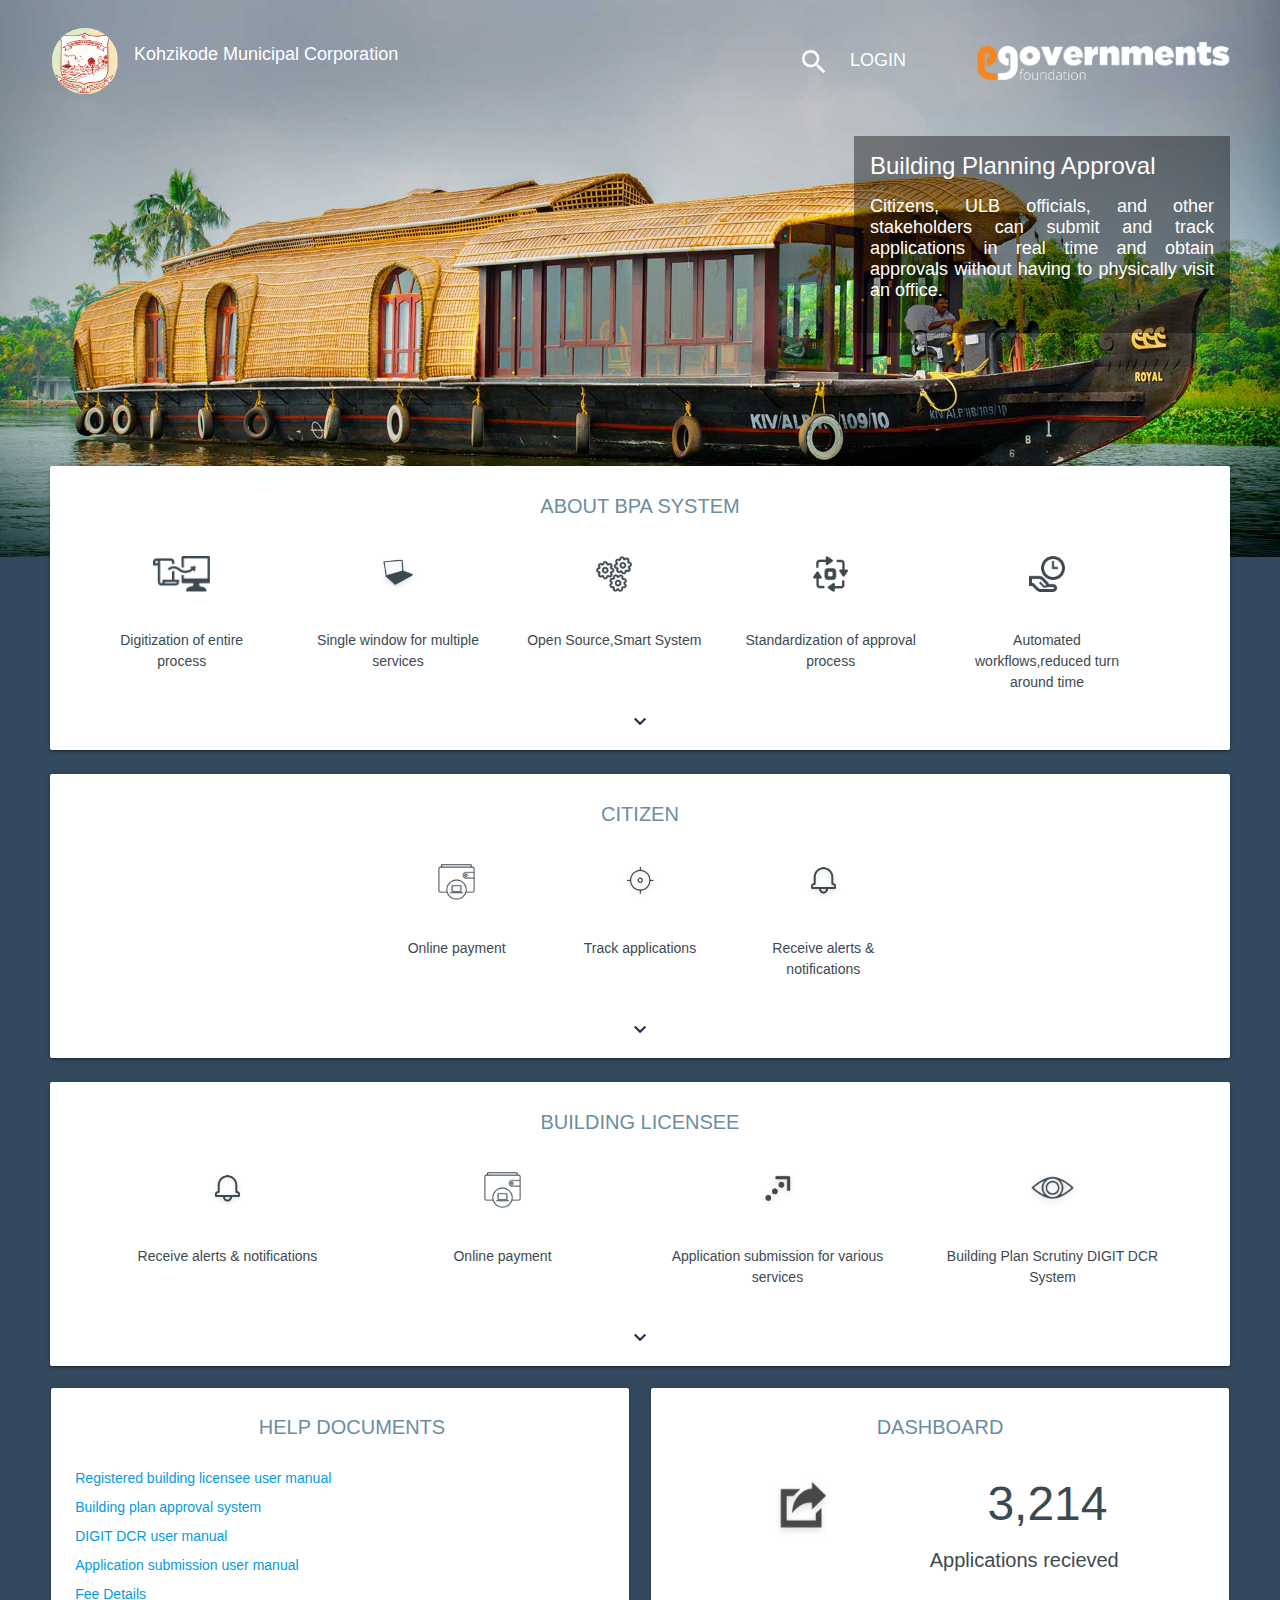
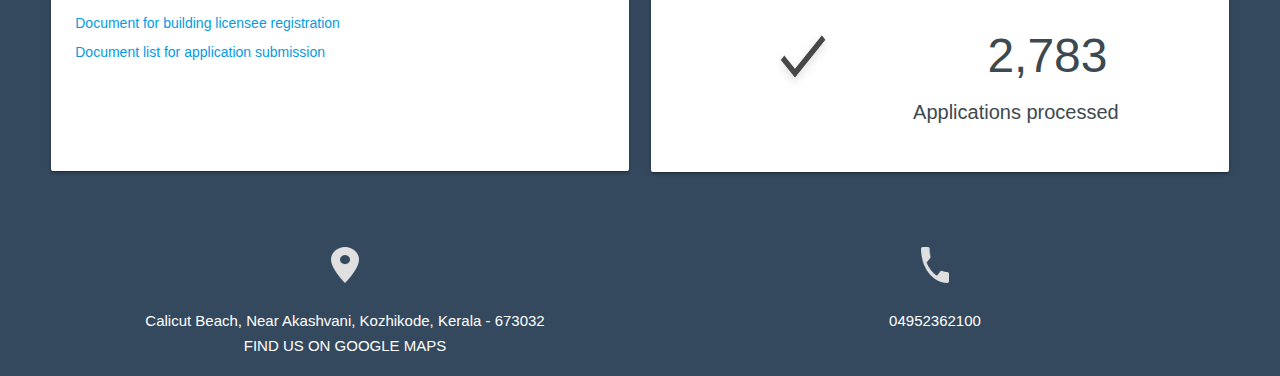
<file: landingPage.html>
<!DOCTYPE html>
<html>

<head>
    <!--Import Google Icon Font-->
    <link href="https://fonts.googleapis.com/icon?family=Material+Icons" rel="stylesheet">
    <!--Import materialize.css-->
    <link type="text/css" rel="stylesheet" href="css/materialize.min.css" media="screen,projection" />
    <link type="text/css" rel="stylesheet" href="css/landingpage.css" />

    <!--Let browser know website is optimized for mobile-->
    <meta name="viewport" content="width=device-width, initial-scale=1.0" />
    <style>
        .icon-header {
            display: block !important;
        }
    </style>
    <script type="text/javascript" src="js/materialize.min.js"></script>
    <script type="text/javascript">
        document.addEventListener('DOMContentLoaded', function () {
            var elems = document.querySelectorAll('.collapsible');
            var instances = M.Collapsible.init(elems, {
                inDuration: 0,
                outDuration: 0,
                onOpenStart: function (e) {
                    var row = e.querySelectorAll('.lp-row-1');
                    row[0].classList.add("row-hide");
                    var downarrow = e.querySelectorAll('.landingpage-card-down-arrow');
                    downarrow[0].classList.add("row-hide");
                    var uparrow = e.querySelectorAll('.landingpage-card-up-arrow');
                    uparrow[0].classList.remove("row-hide");

                },
                onCloseEnd: function (e) {
                    var row = e.querySelectorAll('.lp-row-1');
                    row[0].classList.remove("row-hide");
                    var downarrow = e.querySelectorAll('.landingpage-card-down-arrow');
                    downarrow[0].classList.remove("row-hide");
                    var uparrow = e.querySelectorAll('.landingpage-card-up-arrow');
                    uparrow[0].classList.add("row-hide");

                }
            });



        });


    </script>
</head>

<body>
    <div class="lp-header">
        <div class="lp-logo" style="float: left;">
            <img src="./assets/kozhikode_logo.png" />
        </div>
        <div class="lp-municipal-council" style="float: left;">Kohzikode Municipal Corporation</div>
        <div class="lp-egov-logo" style="float: right;">
            <img src="./assets/egov_logo_h.png" />
        </div>
        <div class="lp-login-text" style="float: right;">
            <img src="./assets/ICONS/Search.png" />
            <div class="login-text">LOGIN</div>
        </div>
    </div>
    <div class="page-desc">
        <div class="page-desc-title">
            Building Planning Approval
        </div>
        <div class="page-desc-details">
            Citizens, ULB officials, and other stakeholders can submit and track applications in real time and obtain approvals without
            having to physically visit an office.
        </div>
    </div>
    <div class="top-image">

        <img src="./assets/amazing-kerala-Alleppey.jpg" />
    </div>
    <div class="main-content landingpage-font-style" style="margin-top: -122px;">

        <div class="card landingpage-card">
            <ul class="collapsible card-collapse">
                <li style="padding-left: 40px; padding-right: 40px;">
                    <div class="card-content collapsible-header landingpage-card-content">
                        <span class="card-title card-header">ABOUT BPA SYSTEM</span>
                    </div>
                    <div class="row lp-row-1 collapsible-header landingpage-card-content">
                        <div class="col s12 m2">
                            <img class="header-icon" src="assets/ICONS/BPA_1.png" />
                            <p class="landingpage-card-icon-description">Digitization of entire process</p>
                        </div>
                        <div class="col s12 m2 lp-col-margin">
                            <img class="header-icon" src="assets/ICONS/BPA_2.png" />
                            <p class="landingpage-card-icon-description">Single window for multiple services</p>
                        </div>
                        <div class="col s12 m2 lp-col-margin">
                            <img class="header-icon" src="assets/ICONS/BPA_3.png" />
                            <p class="landingpage-card-icon-description">Open Source,Smart System</p>
                        </div>
                        <div class="col s12 m2 lp-col-margin">
                            <img class="header-icon" src="assets/ICONS/BPA_4.png" />
                            <p class="landingpage-card-icon-description">Standardization of approval process</p>
                        </div>
                        <div class="col s12 m2 lp-col-margin">
                            <img class="header-icon" src="assets/ICONS/BPA_5.png" />
                            <p class="landingpage-card-icon-description">Automated workflows,reduced turn around time</p>
                        </div>
                    </div>
                    <div class="row collapsible-header collapsible-body card-body">
                        <div class="col s12 m2">
                            <img class="header-icon" src="assets/ICONS/BPA_1.png" />
                            <p class="landingpage-card-icon-description">Digitization of entire process</p>

                            <div class="landingpage-card-description">It involves manual to complete automation and transparent process.
                                <div>
                                    It automates the lengthy and cumbersome manual process of checking the development regulations.
                                </div>
                            </div>
                        </div>
                        <div class="col s12 m2 lp-col-margin">
                            <img class="header-icon" src="assets/ICONS/BPA_2.png" />
                            <p class="landingpage-card-icon-description">Single window for multiple services</p>

                            <div class="landingpage-card-description">Stake holders like ULB officials, architects Town planners, engineers and citizen are connected
                                on a single platform for various services like new construction, addition or alteration,demolition,
                                etc.
                            </div>
                        </div>
                        <div class="col s12 m2 lp-col-margin">
                            <img class="header-icon" src="assets/ICONS/BPA_3.png" />
                            <p class="landingpage-card-icon-description">Open Source,Smart System</p>

                            <div class="landingpage-card-description">State-of- the-art, ERP-based platform – for urban governance is built on advanced open source
                                technologies for better flexibility, interoperability and faster implementation .
                            </div>
                        </div>
                        <div class="col s12 m2 lp-col-margin">
                            <img class="header-icon" src="assets/ICONS/BPA_4.png" />
                            <p class="landingpage-card-icon-description">Standardization of approval process</p>
                            <div class="landingpage-card-description">Existing manual process is completely replaced with automated workflow.Entire process is transparent
                                with well-defined roles and responsibilities of various users .
                            </div>
                        </div>

                        <div class="col s12 m2 lp-col-margin">
                            <img class="header-icon" src="assets/ICONS/BPA_5.png" />
                            <p class="landingpage-card-icon-description">Automated workflows,reduced turn around time</p>

                            <div class="landingpage-card-description">Unlike traditional “Building Plan Licensing systems”, the DCR is inbuilt.Auto synchronization
                                of data between DIGIT DCR and BPA application.</div>
                        </div>
                    </div>
                    <div class="row collapsible-header card-action card-collapse-header">
                        <i class="material-icons landingpage-card-down-arrow">keyboard_arrow_down</i>
                        <i class="material-icons row-hide landingpage-card-up-arrow">keyboard_arrow_up</i>
                    </div>
                </li>
            </ul>
        </div>


        <div class="card landingpage-card">
            <ul class="collapsible card-collapse">
                <li style="padding-left: 40px; padding-right: 40px;">
                    <div class="card-content collapsible-header landingpage-card-content">
                        <span class="card-title card-header">CITIZEN</span>
                    </div>
                    <div class="row collapsible-header lp-row-1 landingpage-card-content">
                        <div class="col s12 m2 offset-m3">
                            <img class="header-icon" src="assets/ICONS/licensee_1.png" />
                            <p class="landingpage-card-icon-description">Online payment</p>
                        </div>
                        <div class="col s12 m2">
                            <img class="header-icon" src="assets/ICONS/citizen_1.png" />
                            <p class="landingpage-card-icon-description">Track applications</p>
                        </div>
                        <div class="col s12 m2">
                            <img class="header-icon" src="assets/ICONS/citizen_2.png" />
                            <p class="landingpage-card-icon-description">Receive alerts & notifications</p>
                        </div>

                    </div>
                    <div class="row collapsible-header collapsible-body  card-body">
                        <div class="col s12 m4 ">
                            <img class="header-icon" src="assets/ICONS/licensee_1.png" />
                            <p class="landingpage-card-icon-description">Online payment</p>
                            <div class="landingpage-card-description">In addition to counter payment option, making payments online as per user’s convenience is available.Online
                                payments can be made using debit/credit card or internet banking.
                            </div>
                        </div>
                        <div class="col s12 m4">
                            <img class="header-icon" src="assets/ICONS/citizen_1.png" />
                            <p class="landingpage-card-icon-description">Track applications</p>
                            <p class="landingpage-card-description">The Citizen as well as building licensee can do the real time tracking of the submitted application.
                                The applicant is provided with the login credentials to the user portal.
                            </p>
                        </div>
                        <div class="col s12 m4">
                            <img class="header-icon" src="assets/ICONS/citizen_2.png" />
                            <p class="landingpage-card-icon-description">Receive alerts & notifications</p>
                            <p class="landingpage-card-description">All the stakeholders-including citizens, business users, and ULB officials-are on one platform.
                                Real time synchronization of entire process via SMS and email notifications.
                            </p>
                        </div>
                    </div>
                    <div class="row collapsible-header card-action card-collapse-header">
                        <i class="material-icons landingpage-card-down-arrow">keyboard_arrow_down</i>
                        <i class="material-icons row-hide landingpage-card-up-arrow">keyboard_arrow_up</i>
                    </div>
                </li>
            </ul>

        </div>


        <div class="card landingpage-card">
            <ul class="collapsible card-collapse">
                <li style="padding-left: 40px; padding-right: 40px;">
                    <div class="card-content collapsible-header landingpage-card-content">
                        <span class="card-title card-header">BUILDING LICENSEE</span>
                    </div>
                    <div class="row collapsible-header lp-row-1 landingpage-card-content">
                        <div class="col s12 m3">
                            <img class="header-icon" src="assets/ICONS/citizen_2.png" />
                            <p class="landingpage-card-icon-description">Receive alerts & notifications</p>
                        </div>
                        <div class="col s12 m3">
                            <img class="header-icon" src="assets/ICONS/licensee_1.png" />
                            <p class="landingpage-card-icon-description">Online payment</p>
                        </div>
                        <div class="col s12 m3">
                            <img class="header-icon" src="assets/ICONS/licensee_5.png" />
                            <p class="landingpage-card-icon-description">Application submission for various services</p>
                        </div>
                        <div class="col s12 m3">
                            <img class="header-icon" src="assets/ICONS/licensee_3.png" />
                            <p class="landingpage-card-icon-description">Building Plan Scrutiny DIGIT DCR System</p>
                        </div>
                    </div>
                    <div class="row collapsible-header collapsible-body card-body">
                        <div class="col s12 m3">
                            <img class="header-icon" src="assets/ICONS/citizen_2.png" />
                            <p class="landingpage-card-icon-description">Receive alerts & notifications</p>
                            <div class="landingpage-card-description" style="padding-left:24px">All the stakeholders - including citizens, business users, ULB officials - are on one platform.
                                Real time synchronization of entire process including status updates. </div>
                        </div>
                        <div class="col s12 m3">
                            <img class="header-icon" src="assets/ICONS/licensee_1.png" />
                            <p class="landingpage-card-icon-description">Online payment</p>
                            <div class="landingpage-card-description">In addition to counter payment option, Making payments online as per user’s convenience is available.Online
                                payments can be made using debit/credit card or internet banking from his/her portal. </div>
                        </div>
                        <div class="col s12 m3">
                            <img class="header-icon" src="assets/ICONS/licensee_5.png" />
                            <p class="landingpage-card-icon-description">Application submission for various services</p>
                            <p class="landingpage-card-description">For all services related to building plan Approval department, online application submission
                                of every service is available.
                            </p>
                        </div>
                        <div class="col s12 m3">
                            <img class="header-icon" src="assets/ICONS/licensee_3.png" />
                            <p class="landingpage-card-icon-description">Building Plan Scrutiny DIGIT DCR System</p>
                            <div class="landingpage-card-description" style="padding-right:5px">Building licensee can upload cad drawings for multiple numbers of times. These drawings are processed
                                automatically, validated against the ULB rules and scrutiny report is generated.
                            </div>
                        </div>

                    </div>
                    <div class="row collapsible-header card-action card-collapse-header">
                        <i class="material-icons landingpage-card-down-arrow">keyboard_arrow_down</i>
                        <i class="material-icons row-hide landingpage-card-up-arrow">keyboard_arrow_up</i>
                    </div>

                </li>
            </ul>
        </div>
    </div>
    <div class="row main-padding">
        <div class="col s12 m6">
            <div class="card ">
                <div class="help-documents-card">
                    <div class="card-header  header-padding">HELP DOCUMENTS</div>
                    <div class="landingpage-font-style line-spacing">
                        <a href="">Registered building licensee user manual</a>
                    </div>
                    <div class="landingpage-font-style line-spacing">
                        <a href="">Building plan approval system</a>
                    </div>
                    <div class="landingpage-font-style line-spacing">
                        <a href="">DIGIT DCR user manual</a>
                    </div>
                    <div class="landingpage-font-style line-spacing">
                        <a href="">Application submission user manual</a>
                    </div>
                    <div class="landingpage-font-style line-spacing">
                        <a href="">Fee Details</a>
                    </div>
                    <div class="landingpage-font-style line-spacing">
                        <a href="">Document for building licensee registration</a>
                    </div>
                    <div class="landingpage-font-style line-spacing">
                        <a href="">Document list for application submission</a>
                    </div>
                </div>
            </div>
        </div>
        <div class="col s12 m6">
            <div class="card">
                <div class="card-header header-padding">DASHBOARD</div>
                <!-- <div class=" dashboard-card">
                        <div class="card horizontal dashboard-cards-style">
                            <div class="card-image dashboard-icon-style">
                                <img src="assets/ICONS/Dashboard_applications.png">
                            </div>
                            <div class="card-stacked">
                                <div class="card-content bottom-card-content">
                                    <span class="application-number">3,214</span>
                                    <br />
                                    <span class="application-recieved">Applications recieved </span>
                                </div>

                            </div>
                        </div>
                        <div class="card horizontal dashboard-cards-style">
                            <div class="card-image dashboard-icon-style">
                                <img src="assets/ICONS/Dashboard_processed.png">
                            </div>
                            <div class="card-stacked">
                                <div class="card-content bottom-card-content">
                                    <span class="application-number">2,783</span>
                                    <br />
                                    <span class="application-recieved">Applications processed </span>
                                </div>

                            </div>
                        </div>
                    </div> -->

                <div class="row dashboard-card">
                    <div class="col m6 left-cont">
                        <img class="dashboard-icon-style" src="assets/ICONS/Dashboard_applications.png">
                    </div>
                    <div class="col m6 dashboard-card-content">
                        <span class="application-number">3,214</span>
                    </div>
                    <div class="dashboard-card-content">
                        <span class="application-recieved">Applications recieved </span>
                    </div>
                </div>
                <div class="row dashboard-card">
                    <div class="col m6 left-cont">
                        <img class="dashboard-icon-style" src="assets/ICONS/Dashboard_processed.png">
                    </div>
                    <div class="col m6 dashboard-card-content">
                        <span class="application-number">2,783</span>
                    </div>
                    <div class="dashboard-card-content">
                        <span class="application-recieved">Applications processed </span>
                    </div>
                </div>
            </div>
        </div>
    </div>
    </div>

    <div class="lp-footer">
        <div class="address">
            <img src="./assets/ICONS/footer_location.png" />
            <div class="add-text">Calicut Beach, Near Akashvani, Kozhikode, Kerala - 673032</div>
            <div class="find-on-map">FIND US ON GOOGLE MAPS</div>
        </div>
        <div class="phone">
            <img src="./assets/ICONS/footer_call.png" />
            <div class="no-text">04952362100</div>
        </div>
    </div>
</body>

</html>
</file>
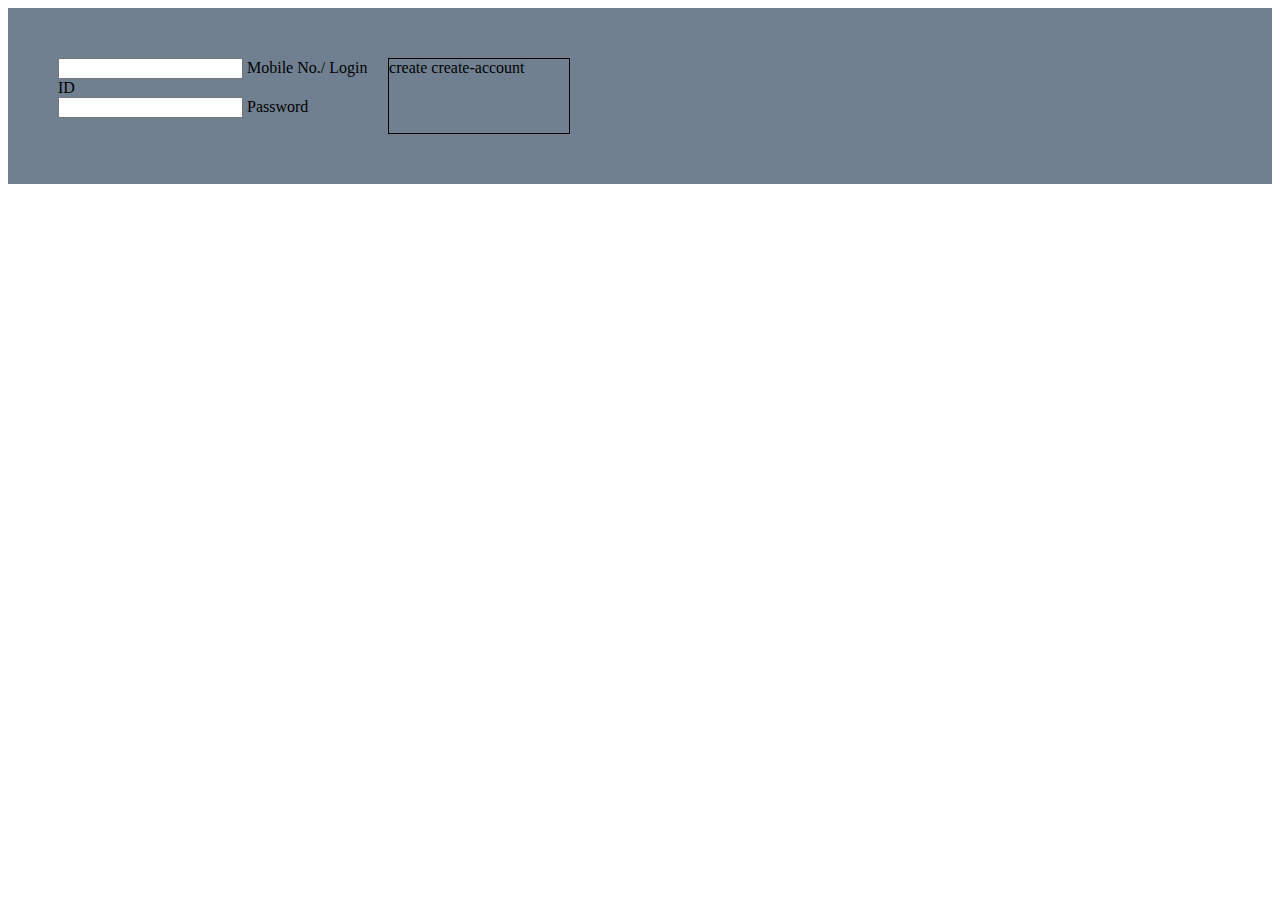
<file: login.html>
<html>

<head>
  <link rel="stylesheet" href="https://fonts.googleapis.com/icon?family=Material+Icons">
  <link rel="stylesheet" href="./login.css">
  <link rel="stylesheet" href="https://code.getmdl.io/1.3.0/material.blue_grey-orange.min.css">
  <script defer src="https://code.getmdl.io/1.3.0/material.min.js"></script>
</head>

<body>
  <!-- Wide card with share menu button -->
  <style>
    .demo-card-wide.mdl-card {
      width: 512px;
    }

    .demo-card-wide>.mdl-card__title {
      color: #fff;
      height: 176px;
      background: url('../assets/demos/welcome_card.jpg') center / cover;
    }

    .demo-card-wide>.mdl-card__menu {
      color: #fff;
    }
  </style>
  <div class="login-form">
    <div class="demo-card-wide mdl-card mdl-shadow--2dp  login-create-account">
      <div class="login-section">

        <form action="#">
          <div class="mdl-textfield mdl-js-textfield mdl-textfield--floating-label">
            <input class="mdl-textfield__input" type="text" id="sample3">
            <label class="mdl-textfield__label" for="sample3">Mobile No./ Login ID</label>
          </div>
          <div class="mdl-textfield mdl-js-textfield mdl-textfield--floating-label">
            <input class="mdl-textfield__input" type="text" id="sample3">
            <label class="mdl-textfield__label" for="sample3">Password</label>
          </div>
        </form>

      </div>
      <div class="create-account">create create-account</div>
    </div>

</body>

</html>
</file>
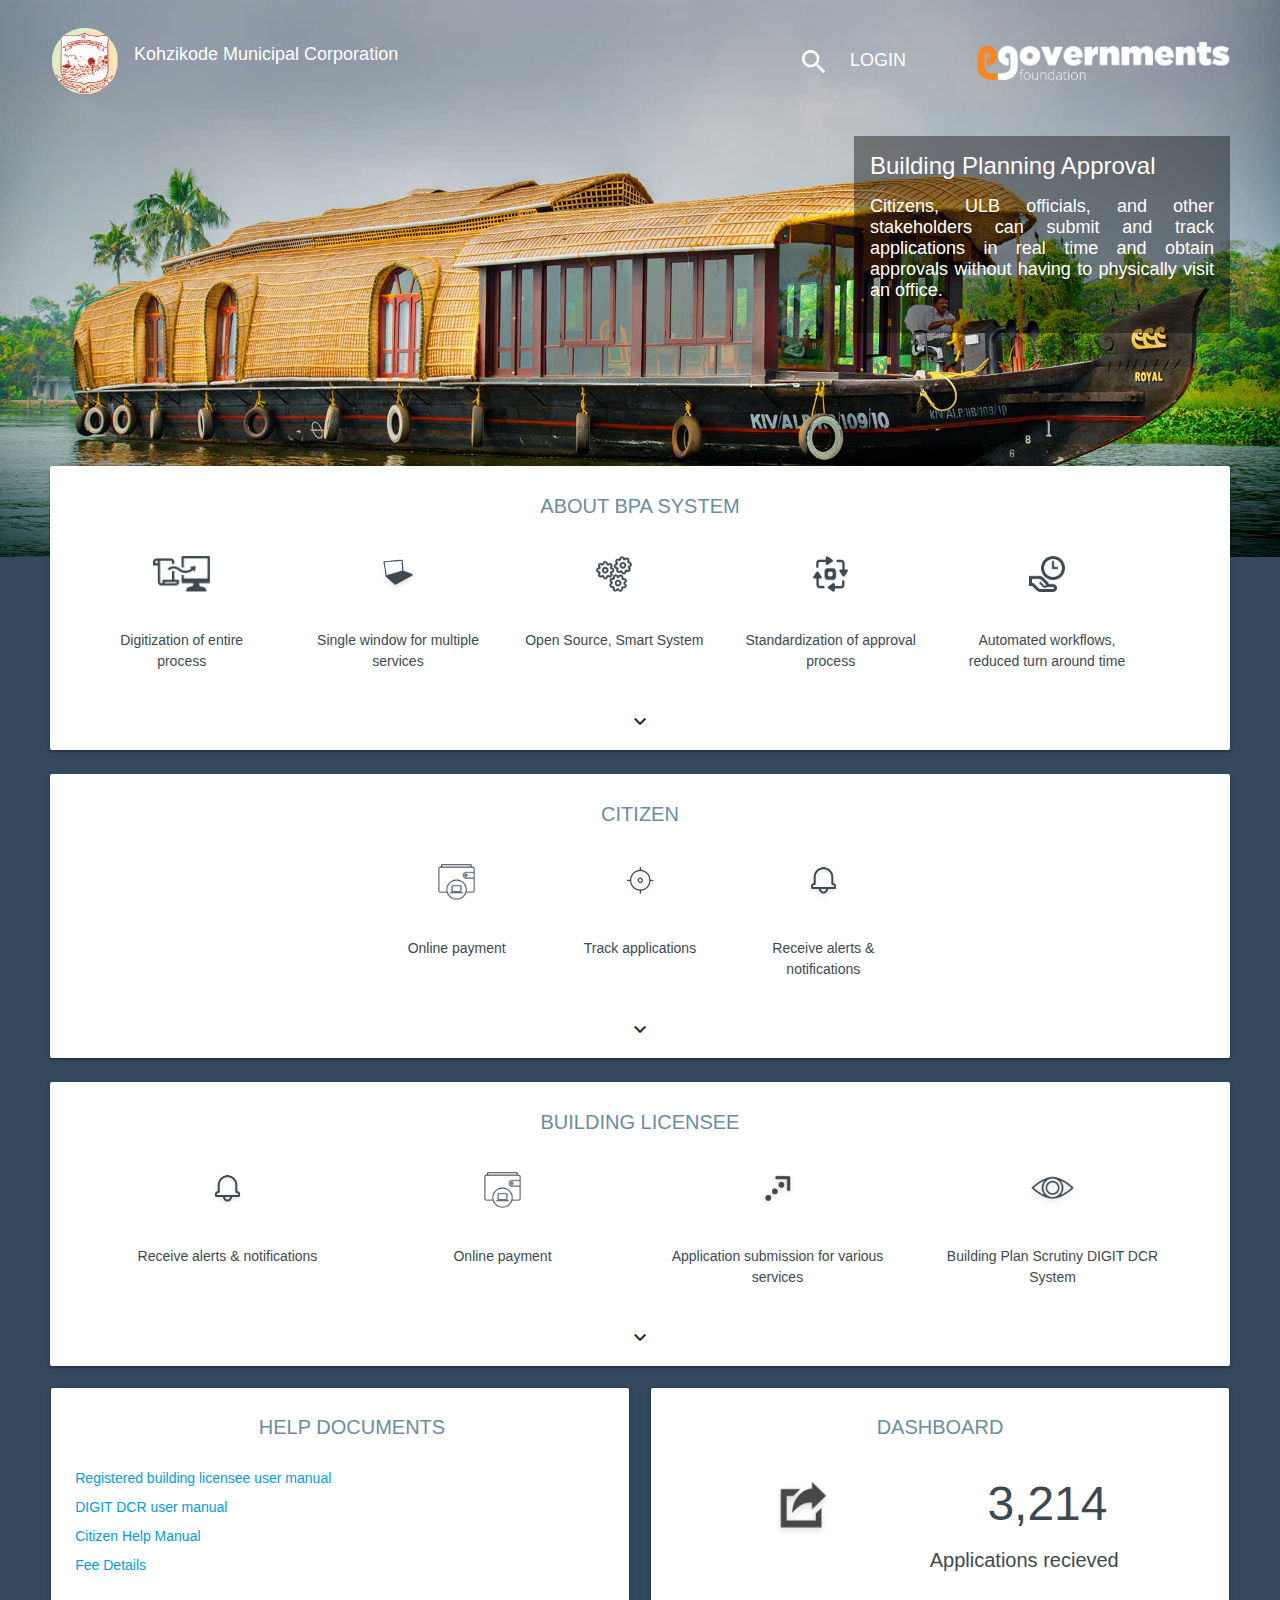
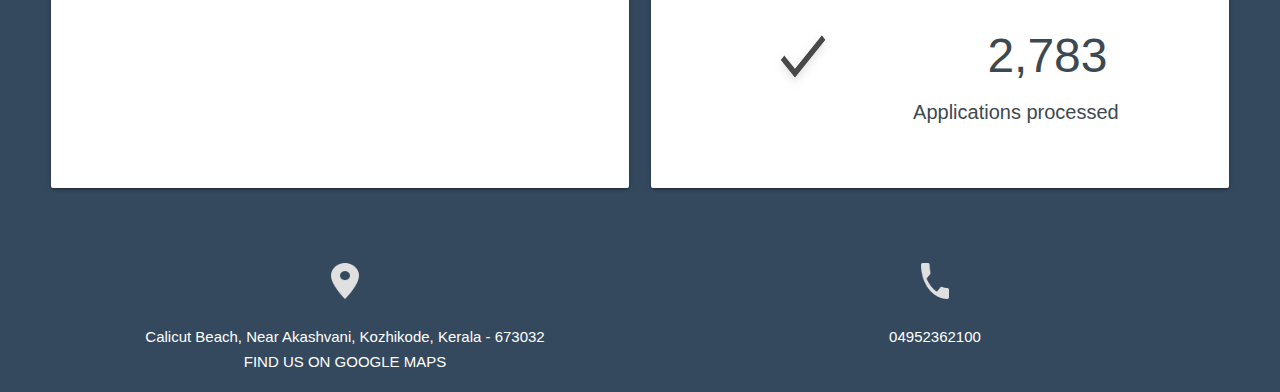
<file: kozhikode-BPA/landingPage.html>
<!DOCTYPE html>
<html>

<head>
    <!--Import Google Icon Font-->
    <link href="https://fonts.googleapis.com/icon?family=Material+Icons" rel="stylesheet">
    <!--Import materialize.css-->
    <link type="text/css" rel="stylesheet" href="css/materialize.min.css" media="screen,projection" />
    <link type="text/css" rel="stylesheet" href="css/landingpage.css" />

    <!--Let browser know website is optimized for mobile-->
    <meta name="viewport" content="width=device-width, initial-scale=1.0" />
    <style>
        .icon-header {
            display: block !important;
        }
    </style>
    <script type="text/javascript" src="js/materialize.min.js"></script>
    <script type="text/javascript">
        document.addEventListener('DOMContentLoaded', function () {
            var elems = document.querySelectorAll('.collapsible');
            var instances = M.Collapsible.init(elems, {
                inDuration: 0,
                outDuration: 0,
                onOpenStart: function (e) {
                    var row = e.querySelectorAll('.lp-row-1');
                    row[0].classList.add("row-hide");
                    var downarrow = e.querySelectorAll('.landingpage-card-down-arrow');
                    downarrow[0].classList.add("row-hide");
                    var uparrow = e.querySelectorAll('.landingpage-card-up-arrow');
                    uparrow[0].classList.remove("row-hide");

                },
                onCloseEnd: function (e) {
                    var row = e.querySelectorAll('.lp-row-1');
                    row[0].classList.remove("row-hide");
                    var downarrow = e.querySelectorAll('.landingpage-card-down-arrow');
                    downarrow[0].classList.remove("row-hide");
                    var uparrow = e.querySelectorAll('.landingpage-card-up-arrow');
                    uparrow[0].classList.add("row-hide");

                }
            });



        });


    </script>
</head>

<body>
    <div class="lp-header">
        <div class="lp-logo" style="float: left;">
            <img src="./assets/kozhikode_logo.png" />
        </div>
        <div class="lp-municipal-council" style="float: left;">Kohzikode Municipal Corporation</div>
        <div class="lp-egov-logo" style="float: right;">
            <img src="./assets/egov_logo_h.png" />
        </div>
        <div class="lp-login-text" style="float: right;">
            <img src="./assets/ICONS/Search.png" />
            <div class="login-text">LOGIN</div>
        </div>
    </div>
    <div class="page-desc">
        <div class="page-desc-title">
            Building Planning Approval
        </div>
        <div class="page-desc-details">
            Citizens, ULB officials, and other stakeholders can submit and track applications in real time and obtain approvals without
            having to physically visit an office.
        </div>
    </div>
    <div class="top-image">

        <img src="./assets/amazing-kerala-Alleppey.jpg" />
    </div>
    <div class="main-content landingpage-font-style" style="margin-top: -122px;">

        <div class="card landingpage-card">
            <ul class="collapsible card-collapse">
                <li style="padding-left: 40px; padding-right: 40px;">
                    <div class="card-content collapsible-header landingpage-card-content">
                        <span class="card-title card-header">ABOUT BPA SYSTEM</span>
                    </div>
                    <div class="row lp-row-1 collapsible-header landingpage-card-content">
                        <div class="col s12 m2">
                            <img class="header-icon" src="assets/ICONS/BPA_1.png" />
                            <p class="landingpage-card-icon-description">Digitization of entire process</p>
                        </div>
                        <div class="col s12 m2 lp-col-margin">
                            <img class="header-icon" src="assets/ICONS/BPA_2.png" />
                            <p class="landingpage-card-icon-description">Single window for multiple services</p>
                        </div>
                        <div class="col s12 m2 lp-col-margin">
                            <img class="header-icon" src="assets/ICONS/BPA_3.png" />
                            <p class="landingpage-card-icon-description">Open Source, Smart System</p>
                        </div>
                        <div class="col s12 m2 lp-col-margin">
                            <img class="header-icon" src="assets/ICONS/BPA_4.png" />
                            <p class="landingpage-card-icon-description">Standardization of approval process</p>
                        </div>
                        <div class="col s12 m2 lp-col-margin">
                            <img class="header-icon" src="assets/ICONS/BPA_5.png" />
                            <p class="landingpage-card-icon-description">Automated workflows, reduced turn around time</p>
                        </div>
                    </div>
                    <div class="row collapsible-header collapsible-body card-body">
                        <div class="col s12 m2">
                            <img class="header-icon" src="assets/ICONS/BPA_1.png" />
                            <p class="landingpage-card-icon-description">Digitization of entire process</p>

                            <div class="landingpage-card-description">It involves manual to complete automation and transparent process.
                                <!-- <div> -->
                                It automates the lengthy and cumbersome manual process of checking the development regulations.
                                <!-- </div> -->
                            </div>
                        </div>
                        <div class="col s12 m2 lp-col-margin">
                            <img class="header-icon" src="assets/ICONS/BPA_2.png" />
                            <p class="landingpage-card-icon-description">Single window for multiple services</p>

                            <div class="landingpage-card-description">Stake holders like ULB officials, architects Town planners, engineers and citizen are connected
                                on a single platform for various services like new construction, addition or alteration,
                                demolition, etc.
                            </div>
                        </div>
                        <div class="col s12 m2 lp-col-margin">
                            <img class="header-icon" src="assets/ICONS/BPA_3.png" />
                            <p class="landingpage-card-icon-description">Open Source, Smart System</p>

                            <div class="landingpage-card-description">State-of-the-art, ERP based platform – for urban governance is built on advanced open source
                                technologies for better flexibility, interoperability and faster implementation .
                            </div>
                        </div>
                        <div class="col s12 m2 lp-col-margin">
                            <img class="header-icon" src="assets/ICONS/BPA_4.png" />
                            <p class="landingpage-card-icon-description">Standardization of approval process</p>
                            <div class="landingpage-card-description">Existing manual process is completely replaced with automated workflow.Entire process is transparent
                                with well-defined roles and responsibilities of various users .
                            </div>
                        </div>

                        <div class="col s12 m2 lp-col-margin">
                            <img class="header-icon" src="assets/ICONS/BPA_5.png" />
                            <p class="landingpage-card-icon-description">Automated workflows, reduced turn around time</p>

                            <div class="landingpage-card-description">Unlike traditional “Building Plan Licensing systems”, the DCR is inbuilt. Auto synchronization
                                of data between DIGIT DCR and BPA application.</div>
                        </div>
                    </div>
                    <div class="row collapsible-header card-action card-collapse-header">
                        <i class="material-icons landingpage-card-down-arrow">keyboard_arrow_down</i>
                        <i class="material-icons row-hide landingpage-card-up-arrow">keyboard_arrow_up</i>
                    </div>
                </li>
            </ul>
        </div>


        <div class="card landingpage-card">
            <ul class="collapsible card-collapse">
                <li style="padding-left: 40px; padding-right: 40px;">
                    <div class="card-content collapsible-header landingpage-card-content">
                        <span class="card-title card-header">CITIZEN</span>
                    </div>
                    <div class="row collapsible-header lp-row-1 landingpage-card-content">
                        <div class="col s12 m2 offset-m3">
                            <img class="header-icon" src="assets/ICONS/licensee_1.png" />
                            <p class="landingpage-card-icon-description">Online payment</p>
                        </div>
                        <div class="col s12 m2">
                            <img class="header-icon" src="assets/ICONS/citizen_1.png" />
                            <p class="landingpage-card-icon-description">Track applications</p>
                        </div>
                        <div class="col s12 m2">
                            <img class="header-icon" src="assets/ICONS/citizen_2.png" />
                            <p class="landingpage-card-icon-description">Receive alerts & notifications</p>
                        </div>

                    </div>
                    <div class="row collapsible-header collapsible-body  card-body">
                        <div class="col s12 m4 ">
                            <img class="header-icon" src="assets/ICONS/licensee_1.png" />
                            <p class="landingpage-card-icon-description">Online payment</p>
                            <div class="landingpage-card-description">In addition to counter payment option, making payments online as per user’s convenience is available.Online
                                payments can be made using debit/credit card or internet banking.
                            </div>
                        </div>
                        <div class="col s12 m4">
                            <img class="header-icon" src="assets/ICONS/citizen_1.png" />
                            <p class="landingpage-card-icon-description">Track applications</p>
                            <p class="landingpage-card-description">The Citizen as well as building licensee can do the real time tracking of the submitted application.
                                The applicant is provided with the login credentials to the user portal.
                            </p>
                        </div>
                        <div class="col s12 m4">
                            <img class="header-icon" src="assets/ICONS/citizen_2.png" />
                            <p class="landingpage-card-icon-description">Receive alerts & notifications</p>
                            <p class="landingpage-card-description">All the stakeholders-including citizens, business users, and ULB officials-are on one platform.
                                Real time synchronization of entire process via SMS and email notifications.
                            </p>
                        </div>
                    </div>
                    <div class="row collapsible-header card-action card-collapse-header">
                        <i class="material-icons landingpage-card-down-arrow">keyboard_arrow_down</i>
                        <i class="material-icons row-hide landingpage-card-up-arrow">keyboard_arrow_up</i>
                    </div>
                </li>
            </ul>

        </div>


        <div class="card landingpage-card">
            <ul class="collapsible card-collapse">
                <li style="padding-left: 40px; padding-right: 40px;">
                    <div class="card-content collapsible-header landingpage-card-content">
                        <span class="card-title card-header">BUILDING LICENSEE</span>
                    </div>
                    <div class="row collapsible-header lp-row-1 landingpage-card-content">
                        <div class="col s12 m3">
                            <img class="header-icon" src="assets/ICONS/citizen_2.png" />
                            <p class="landingpage-card-icon-description">Receive alerts & notifications</p>
                        </div>
                        <div class="col s12 m3">
                            <img class="header-icon" src="assets/ICONS/licensee_1.png" />
                            <p class="landingpage-card-icon-description">Online payment</p>
                        </div>
                        <div class="col s12 m3">
                            <img class="header-icon" src="assets/ICONS/licensee_5.png" />
                            <p class="landingpage-card-icon-description">Application submission for various services</p>
                        </div>
                        <div class="col s12 m3">
                            <img class="header-icon" src="assets/ICONS/licensee_3.png" />
                            <p class="landingpage-card-icon-description">Building Plan Scrutiny DIGIT DCR System</p>
                        </div>
                    </div>
                    <div class="row collapsible-header collapsible-body card-body">
                        <div class="col s12 m3">
                            <img class="header-icon" src="assets/ICONS/citizen_2.png" />
                            <p class="landingpage-card-icon-description">Receive alerts & notifications</p>
                            <div class="landingpage-card-description" style="padding-left:24px">All the stakeholders - including citizens, business users, ULB officials - are on one platform.
                                Real time synchronization of entire process including status updates. </div>
                        </div>
                        <div class="col s12 m3">
                            <img class="header-icon" src="assets/ICONS/licensee_1.png" />
                            <p class="landingpage-card-icon-description">Online payment</p>
                            <div class="landingpage-card-description">In addition to counter payment option, Making payments online as per user’s convenience is available.Online
                                payments can be made using debit/credit card or internet banking from his/her portal. </div>
                        </div>
                        <div class="col s12 m3">
                            <img class="header-icon" src="assets/ICONS/licensee_5.png" />
                            <p class="landingpage-card-icon-description">Application submission for various services</p>
                            <p class="landingpage-card-description">For all services related to building plan Approval department, online application submission
                                of every service is available.
                            </p>
                        </div>
                        <div class="col s12 m3">
                            <img class="header-icon" src="assets/ICONS/licensee_3.png" />
                            <p class="landingpage-card-icon-description">Building Plan Scrutiny DIGIT DCR System</p>
                            <div class="landingpage-card-description" style="padding-right:5px">Building licensee can upload cad drawings for multiple numbers of times. These drawings are processed
                                automatically, validated against the ULB rules and scrutiny report is generated.
                            </div>
                        </div>

                    </div>
                    <div class="row collapsible-header card-action card-collapse-header">
                        <i class="material-icons landingpage-card-down-arrow">keyboard_arrow_down</i>
                        <i class="material-icons row-hide landingpage-card-up-arrow">keyboard_arrow_up</i>
                    </div>

                </li>
            </ul>
        </div>
    </div>
    <div class="row main-padding">
        <div class="col s12 m6">
            <div class="card ">
                <div class="help-documents-card">
                    <div class="card-header  header-padding">HELP DOCUMENTS</div>
                    <div class="landingpage-font-style line-spacing">
                        <a href="assets/docs/Business Licensee User.pdf" target="_blank">Registered building licensee user manual</a>
                    </div>
                    <div class="landingpage-font-style line-spacing">
                        <a href="assets/docs/DIGIT DCR-Building Plan Scrutiny.pdf" target="_blank">DIGIT DCR user manual</a>
                    </div>
                    <div class="landingpage-font-style line-spacing">
                        <a href="assets/docs/Citizen Help Manual.pdf" target="_blank">Citizen Help Manual</a>
                    </div>
                    <div class="landingpage-font-style line-spacing">
                        <a href="assets/docs/Fee details.pdf" target="_blank">Fee Details</a>
                    </div>


                </div>
            </div>
        </div>
        <div class="col s12 m6">
            <div class="card dashboard-card-parent">
                <div class="card-header header-padding">DASHBOARD</div>
                <div class="row dashboard-card">
                    <div class="col m6 left-cont">
                        <img class="dashboard-icon-style" src="assets/ICONS/Dashboard_applications.png">
                    </div>
                    <div class="col m6 dashboard-card-content">
                        <span class="application-number">3,214</span>
                    </div>
                    <div class="dashboard-card-content">
                        <span class="application-recieved">Applications recieved </span>
                    </div>
                </div>
                <div class="row dashboard-card">
                    <div class="col m6 left-cont">
                        <img class="dashboard-icon-style" src="assets/ICONS/Dashboard_processed.png">
                    </div>
                    <div class="col m6 dashboard-card-content">
                        <span class="application-number">2,783</span>
                    </div>
                    <div class="dashboard-card-content">
                        <span class="application-recieved">Applications processed </span>
                    </div>
                </div>
            </div>
        </div>
    </div>
    </div>

    <div class="lp-footer">
        <div class="address">
            <img src="./assets/ICONS/footer_location.png" />
            <div class="add-text">Calicut Beach, Near Akashvani, Kozhikode, Kerala - 673032</div>
            <div class="find-on-map">FIND US ON GOOGLE MAPS</div>
        </div>
        <div class="phone">
            <img src="./assets/ICONS/footer_call.png" />
            <div class="no-text">04952362100</div>
        </div>
    </div>
</body>

</html>
</file>
<file: css/landingpage.css>
body {
  background-color: #34495e;
}
.header-icon {
  height: 60px;
  display: block;
  margin-left: auto;
  margin-right: auto;
  padding-bottom: 24px;
}
.landingpage-card-content {
  padding: 0px !important;
  display: block;
  border-bottom: none;
  margin-bottom: 0px;
  outline: none;
}
.landingpage-card {
  margin: 24px 50px 0px;
}
.card-header {
  text-align: center;
  font-size: 20px !important;
  font-weight: 500 !important;
  color: #6c8ca1;
  padding-top: 24px !important;
  padding-bottom: 26px !important;
}
.landingpage-card-description {
  margin-bottom: 0px;
  padding-bottom: 60px;
  text-indent: 20px;
  color: #3d4951;
}
.landingpage-card-icon-description {
  text-align: center;
  height: 50px;
  color: #3d4951;
}
.landingpage-card-down-arrow {
  text-align: center !important;
  display: block !important;
  margin-left: auto !important;
  margin-right: auto !important;
}
.landingpage-card-up-arrow {
  text-align: center !important;
  display: block !important;
  margin-left: auto !important;
  margin-right: auto !important;
}
.card-body {
  border: none !important;
  padding: 0px;
  outline: none;
}
.card-collapse {
  border: none;
  box-shadow: none;
}
.card-collapse-header {
  border: none !important;
  padding: 0px;
  margin-bottom: 0px;
  outline: none;
}
.landingpage-font-style {
  font-size: 14px;
  font-weight: 500;
}

.main-padding {
  padding: 0px 40px;
}

.help-documents-card {
  padding-left: 24px;
  padding-bottom: 100px;
}

.dashboard-card {
  padding-top: 0px;
  padding-right: 110px;
  padding-left: 110px;
  padding-bottom: 40px;
  margin: 0px !important;
}

.line-spacing {
  padding-bottom: 8px;
}

.header-padding {
  padding-top: 24px;
}

.dashboard-icon-style {
  width: 60px;
  height: 60px;
}

.application-number {
  font-size: 48px;
  font-weight: 500;
  color: #3d4951;
}

.application-recieved {
  font-size: 20px;
  font-weight: 500;
  color: #3d4951;
}

.left-cont {
  padding-top: 10px !important;
}

.dashboard-card-content {
  text-align: right;
  padding-bottom: 5px !important;
  /* padding: 0px !important; */
}

/* .dashboard-cards-style {
  padding-bottom: 50px;
  box-shadow: none;
  margin: 0px;
} */

.lp-header {
  z-index: 4;
  position: absolute;
  top: 0px;
  height: 120px;
  width: 100%;
  background: transparent;
  /* display: inline-flex; */
  font-size: 18px;
  font-weight: 500;
  font-style: normal;
  font-stretch: normal;
  line-height: normal;
  letter-spacing: normal;
  text-align: left;
  color: #ffffff;
  padding-top: 28px;
}
.top-image img {
  width: 100%;
  height: 557px;
}

.lp-logo img {
  border-radius: 50%;
  width: 66px;
  height: 66px;
  background: url("../assets/kozhikode_logo.png") no-repeat;
  float: left;
  margin: 0px 16px 10px 52px;
}

.lp-municipal-council {
  margin-top: 16px;
}

.lp-egov-logo img {
  width: 283px;
  height: 64px;
  margin-right: 35px;
  float: right;
}

.lp-login-text {
  margin-top: 22px;
  margin-right: 56px;
}

.lp-login-text::before {
  background: url("");
}
.row-hide {
  display: none !important;
}

.page-desc {
  z-index: 5;
  width: 376px;
  height: 197px;
  background-color: rgba(0, 0, 0, 0.4);
  position: absolute;
  right: 50px;
  top: 136px;
  font-size: 18px;
  font-weight: normal;
  font-style: normal;
  font-stretch: normal;
  line-height: normal;
  letter-spacing: normal;
  text-align: justify;
  color: #ffffff;
  padding: 16px;
}
.page-desc-title {
  font-size: 24px;
  margin-bottom: 16px;
}

.lp-footer {
  height: 169px;
  width: 100%;
  color: white;
  display: flex;
  flex-wrap: wrap;
  padding: 40px 50px 0px 50px;
}

.address,
.phone {
  width: 50%;
  text-align: center;
}

.address img,
.phone img {
  width: 28px;
  height: 36px;
}

.add-text,
.no-text {
  margin-top: 20px;
  margin-bottom: 3px;
}

.lp-login-text img {
  color: white;
  width: 24px;
  height: 24px;
  margin-right: 24px;
}

.lp-login-text {
  color: white;
  display: inline-flex;
}
.lp-col-margin {
  margin-left: 3% !important;
  padding: 0px !important;
}
</file>
<file: login.css>
.login-form {
  background: slategray;
  padding: 50px;
}

.login-create-account {
  display: flex;
  flex-direction: row !important;
}

.create-account {
  width: 180px;
  border: 1px solid black;
}
</file>
<file: kozhikode-BPA/css/landingpage.css>
body {
  background-color: #34495e;
}
.header-icon {
  height: 60px;
  display: block;
  margin-left: auto;
  margin-right: auto;
  padding-bottom: 24px;
}
.landingpage-card-content {
  padding: 0px !important;
  display: block;
  border-bottom: none;
  margin-bottom: 0px;
  outline: none;
}
.landingpage-card {
  margin: 24px 50px 0px;
}
.card-header {
  text-align: center;
  font-size: 20px !important;
  font-weight: 500 !important;
  color: #6c8ca1;
  padding-top: 24px !important;
  padding-bottom: 26px !important;
}
.landingpage-card-description {
  margin-bottom: 0px;
  padding-bottom: 60px;
  text-indent: 20px;
  color: #3d4951;
}
.landingpage-card-icon-description {
  text-align: center;
  height: 50px;
  color: #3d4951;
}
.landingpage-card-down-arrow {
  text-align: center !important;
  display: block !important;
  margin-left: auto !important;
  margin-right: auto !important;
}
.landingpage-card-up-arrow {
  text-align: center !important;
  display: block !important;
  margin-left: auto !important;
  margin-right: auto !important;
}
.card-body {
  border: none !important;
  padding: 0px;
  outline: none;
}
.card-collapse {
  border: none;
  box-shadow: none;
}
.card-collapse-header {
  border: none !important;
  padding: 0px;
  margin-bottom: 0px;
  outline: none;
}
.landingpage-font-style {
  font-size: 14px;
  font-weight: 500;
}

.main-padding {
  padding: 0px 40px;
}

.help-documents-card {
  padding-left: 24px;
  padding-bottom: 100px;
  overflow: auto;
  height: 400px;
}

.dashboard-card {
  padding-top: 0px;
  padding-right: 110px;
  padding-left: 110px;
  padding-bottom: 40px;
  margin: 0px !important;
}
.dashboard-card-parent {
  height: 400px;
}

.line-spacing {
  padding-bottom: 8px;
}

.header-padding {
  padding-top: 24px;
}

.dashboard-icon-style {
  width: 60px;
  height: 60px;
}

.application-number {
  font-size: 48px;
  font-weight: 500;
  color: #3d4951;
}

.application-recieved {
  font-size: 20px;
  font-weight: 500;
  color: #3d4951;
}

.left-cont {
  padding-top: 10px !important;
}

.dashboard-card-content {
  text-align: right;
  padding-bottom: 5px !important;
  /* padding: 0px !important; */
}

/* .dashboard-cards-style {
  padding-bottom: 50px;
  box-shadow: none;
  margin: 0px;
} */

.lp-header {
  z-index: 4;
  position: absolute;
  top: 0px;
  height: 120px;
  width: 100%;
  background: transparent;
  /* display: inline-flex; */
  font-size: 18px;
  font-weight: 500;
  font-style: normal;
  font-stretch: normal;
  line-height: normal;
  letter-spacing: normal;
  text-align: left;
  color: #ffffff;
  padding-top: 28px;
}
.top-image img {
  width: 100%;
  height: 557px;
}

.lp-logo img {
  border-radius: 50%;
  width: 66px;
  height: 66px;
  background: url("../assets/kozhikode_logo.png") no-repeat;
  float: left;
  margin: 0px 16px 10px 52px;
}

.lp-municipal-council {
  margin-top: 16px;
}

.lp-egov-logo img {
  width: 283px;
  height: 64px;
  margin-right: 35px;
  float: right;
}

.lp-login-text {
  margin-top: 22px;
  margin-right: 56px;
}

.lp-login-text::before {
  background: url("");
}
.row-hide {
  display: none !important;
}

.page-desc {
  z-index: 5;
  width: 376px;
  height: 197px;
  background-color: rgba(0, 0, 0, 0.4);
  position: absolute;
  right: 50px;
  top: 136px;
  font-size: 18px;
  font-weight: normal;
  font-style: normal;
  font-stretch: normal;
  line-height: normal;
  letter-spacing: normal;
  text-align: justify;
  color: #ffffff;
  padding: 16px;
}
.page-desc-title {
  font-size: 24px;
  margin-bottom: 16px;
}

.lp-footer {
  height: 169px;
  width: 100%;
  color: white;
  display: flex;
  flex-wrap: wrap;
  padding: 40px 50px 0px 50px;
}

.address,
.phone {
  width: 50%;
  text-align: center;
}

.address img,
.phone img {
  width: 28px;
  height: 36px;
}

.add-text,
.no-text {
  margin-top: 20px;
  margin-bottom: 3px;
}

.lp-login-text img {
  color: white;
  width: 24px;
  height: 24px;
  margin-right: 24px;
}

.lp-login-text {
  color: white;
  display: inline-flex;
}
.lp-col-margin {
  margin-left: 3% !important;
  padding: 0px !important;
}
</file>
